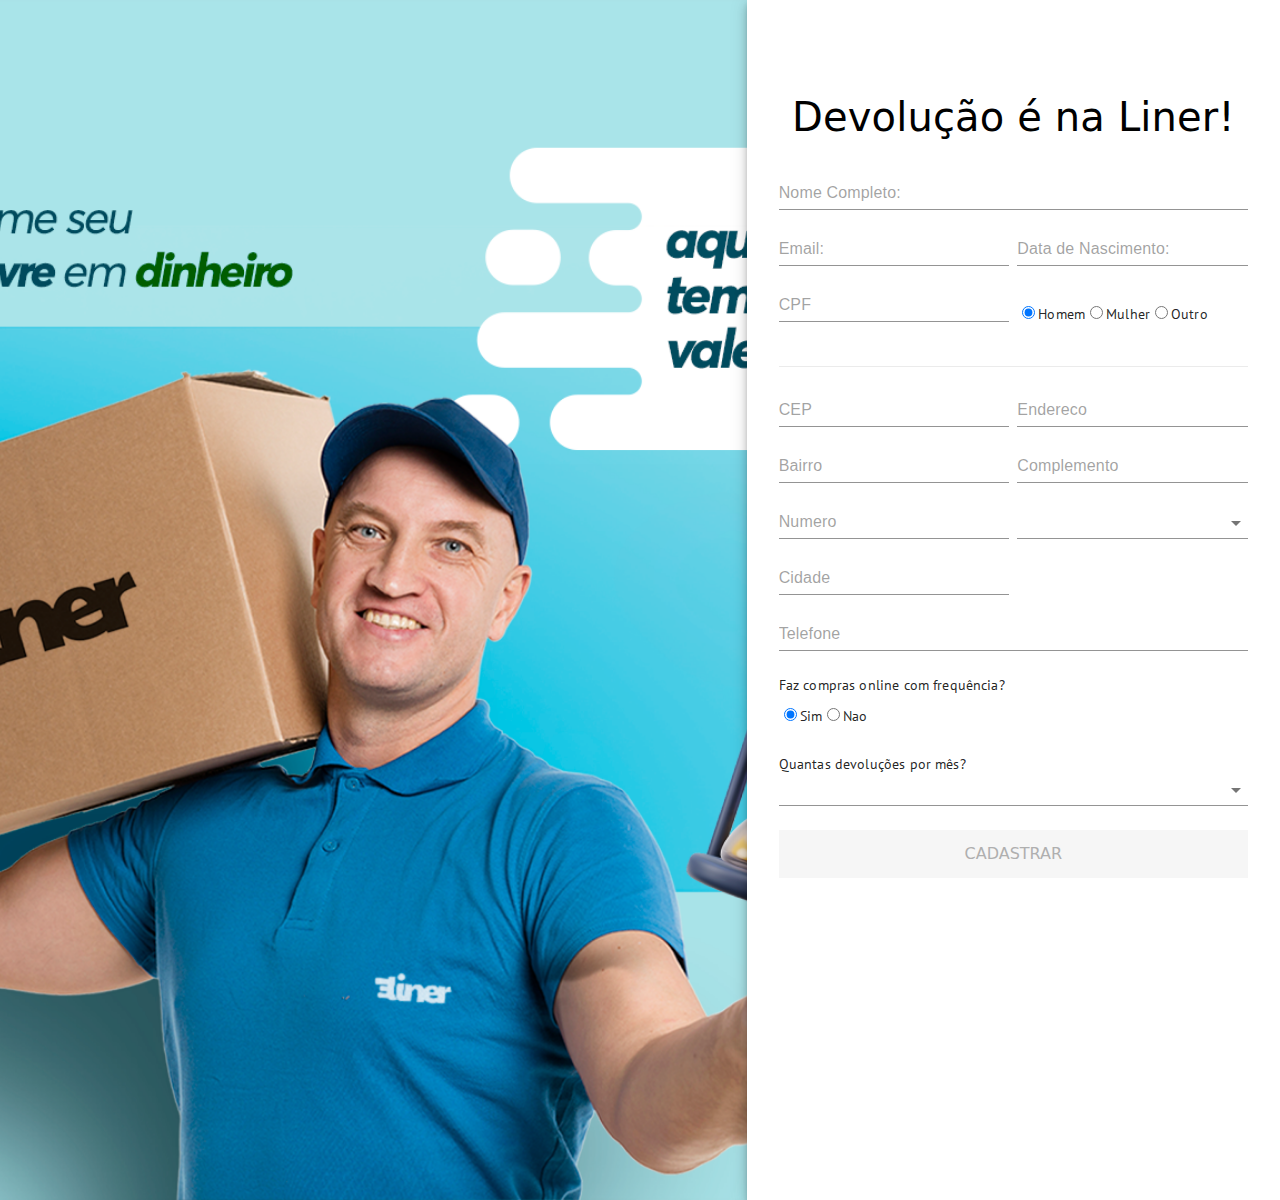
<file: index.html>
<!doctype html><html lang="en"><head><meta charset="utf-8"/><meta name="viewport" content="width=device-width,initial-scale=1"/><meta name="theme-color" content="#000000"/><meta name="description" content=""/><link rel="apple-touch-icon" href="/marca.png"/><link rel="shortcut icon" href="/marca.png"><link rel="manifest" href="/manifest.json"/><title>Devolução é na Liner!</title><script defer="defer" src="/static/js/main.63879408.js"></script><link href="/static/css/main.bc1f2d37.css" rel="stylesheet"></head><body><noscript>You need to enable JavaScript to run this app.</noscript><div id="root"></div></body></html>
</file>
<file: static/css/main.bc1f2d37.css>
@import url(https://fonts.googleapis.com/css2?family=PT+Sans&display=swap);@font-face{font-family:Averia Libre;font-style:normal;font-weight:400;src:local(""),url(/static/media/AveriaSansLibre-Regular.a9da1961d953db8a6621.ttf) format("truetype"),}body{-webkit-font-smoothing:antialiased;-moz-osx-font-smoothing:grayscale;font-family:PT Sans,sans-serif!important;margin:0}code{font-family:source-code-pro,Menlo,Monaco,Consolas,Courier New,monospace}
/*# sourceMappingURL=main.bc1f2d37.css.map*/
</file>
